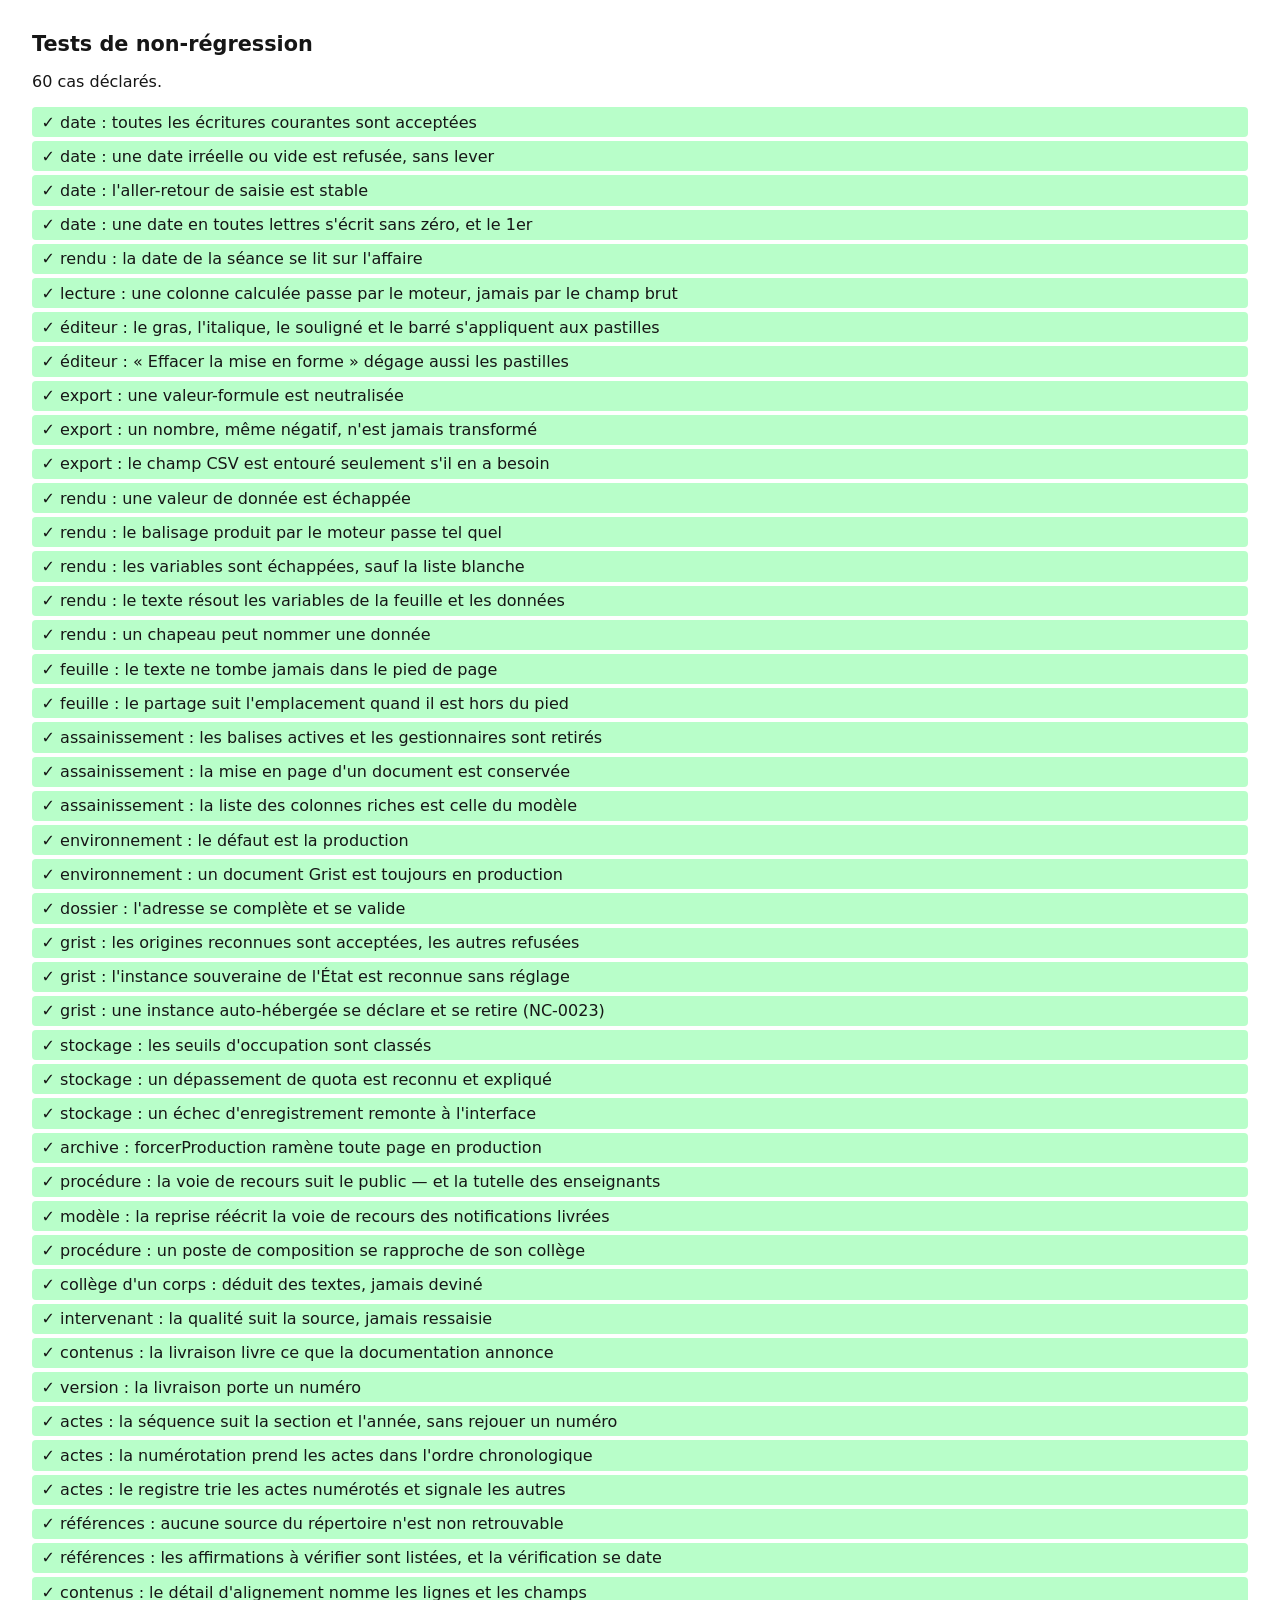
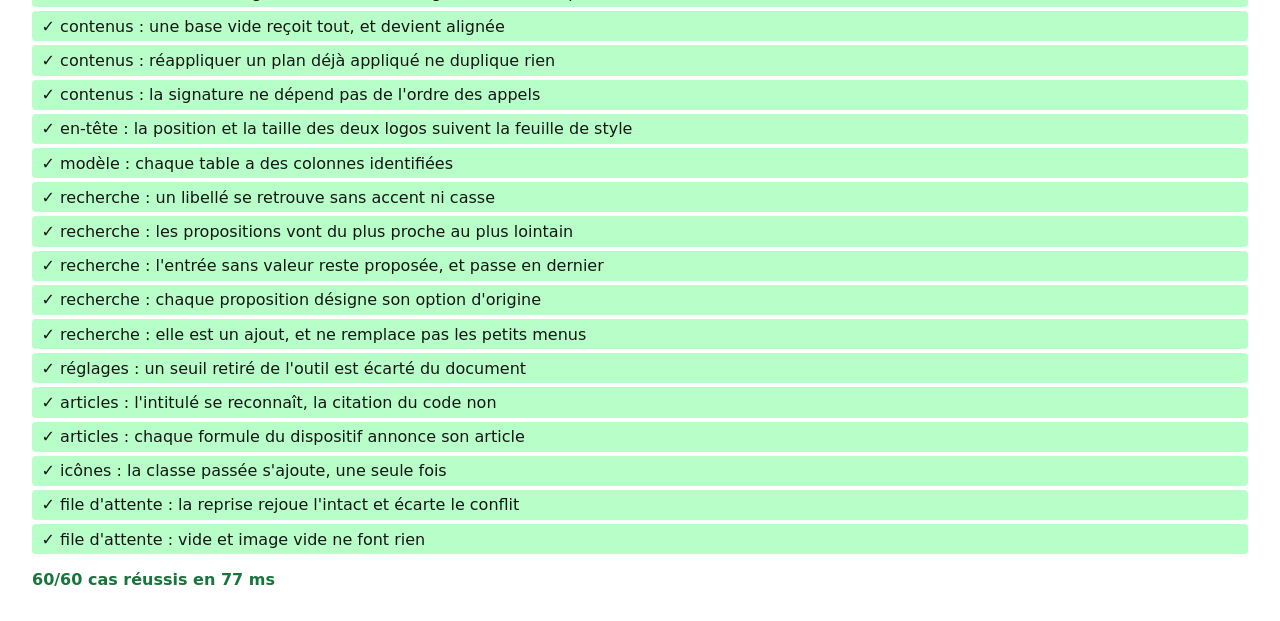
<file: tests/index.html>
<!DOCTYPE html>
<html lang="fr">
<head>
<meta charset="utf-8">
<meta name="viewport" content="width=device-width, initial-scale=1">
<title>Tests — Gestion des sections disciplinaires</title>
<style>
  body { font-family: system-ui, sans-serif; margin: 2rem; color: #161616; }
  h1 { font-size: 1.3rem; }
  .cas { padding: .35rem .6rem; border-radius: .25rem; margin: .25rem 0; }
  .ok { background: #b8fec9; }
  .ko { background: #ffe9e9; color: #a60000; }
  .resume { margin-top: 1rem; font-weight: 700; }
  code { background: #eee; padding: 0 .25rem; }
</style>
</head>
<body>
<h1>Tests de non-régression</h1>
<p id="etat">Exécution…</p>
<div id="resultats"></div>
<p class="resume" id="resume"></p>
<script type="module">
  /* Point d'entrée du harnais dans un navigateur. En pratique, les cas
     s'exécutent aussi depuis l'outil : voir le README de ce dossier. */
  import { lancer, nombreDeCas } from "./harness.js";
  import "./invariants.test.js";

  const etat = document.getElementById("etat");
  const zone = document.getElementById("resultats");
  const resume = document.getElementById("resume");
  etat.textContent = `${nombreDeCas()} cas déclarés.`;

  const rapport = await lancer();
  for (const r of rapport.resultats) {
    const div = document.createElement("div");
    div.className = `cas ${r.ok ? "ok" : "ko"}`;
    div.textContent = `${r.ok ? "✓" : "✗"} ${r.nom}${r.ok ? "" : ` — ${r.erreur}`}`;
    zone.appendChild(div);
  }
  resume.textContent = `${rapport.reussis}/${rapport.total} cas réussis en ${rapport.duree} ms`;
  resume.style.color = rapport.echecs ? "#a60000" : "#18753c";
  window.__rapportTests = rapport;
</script>
</body>
</html>
</file>
